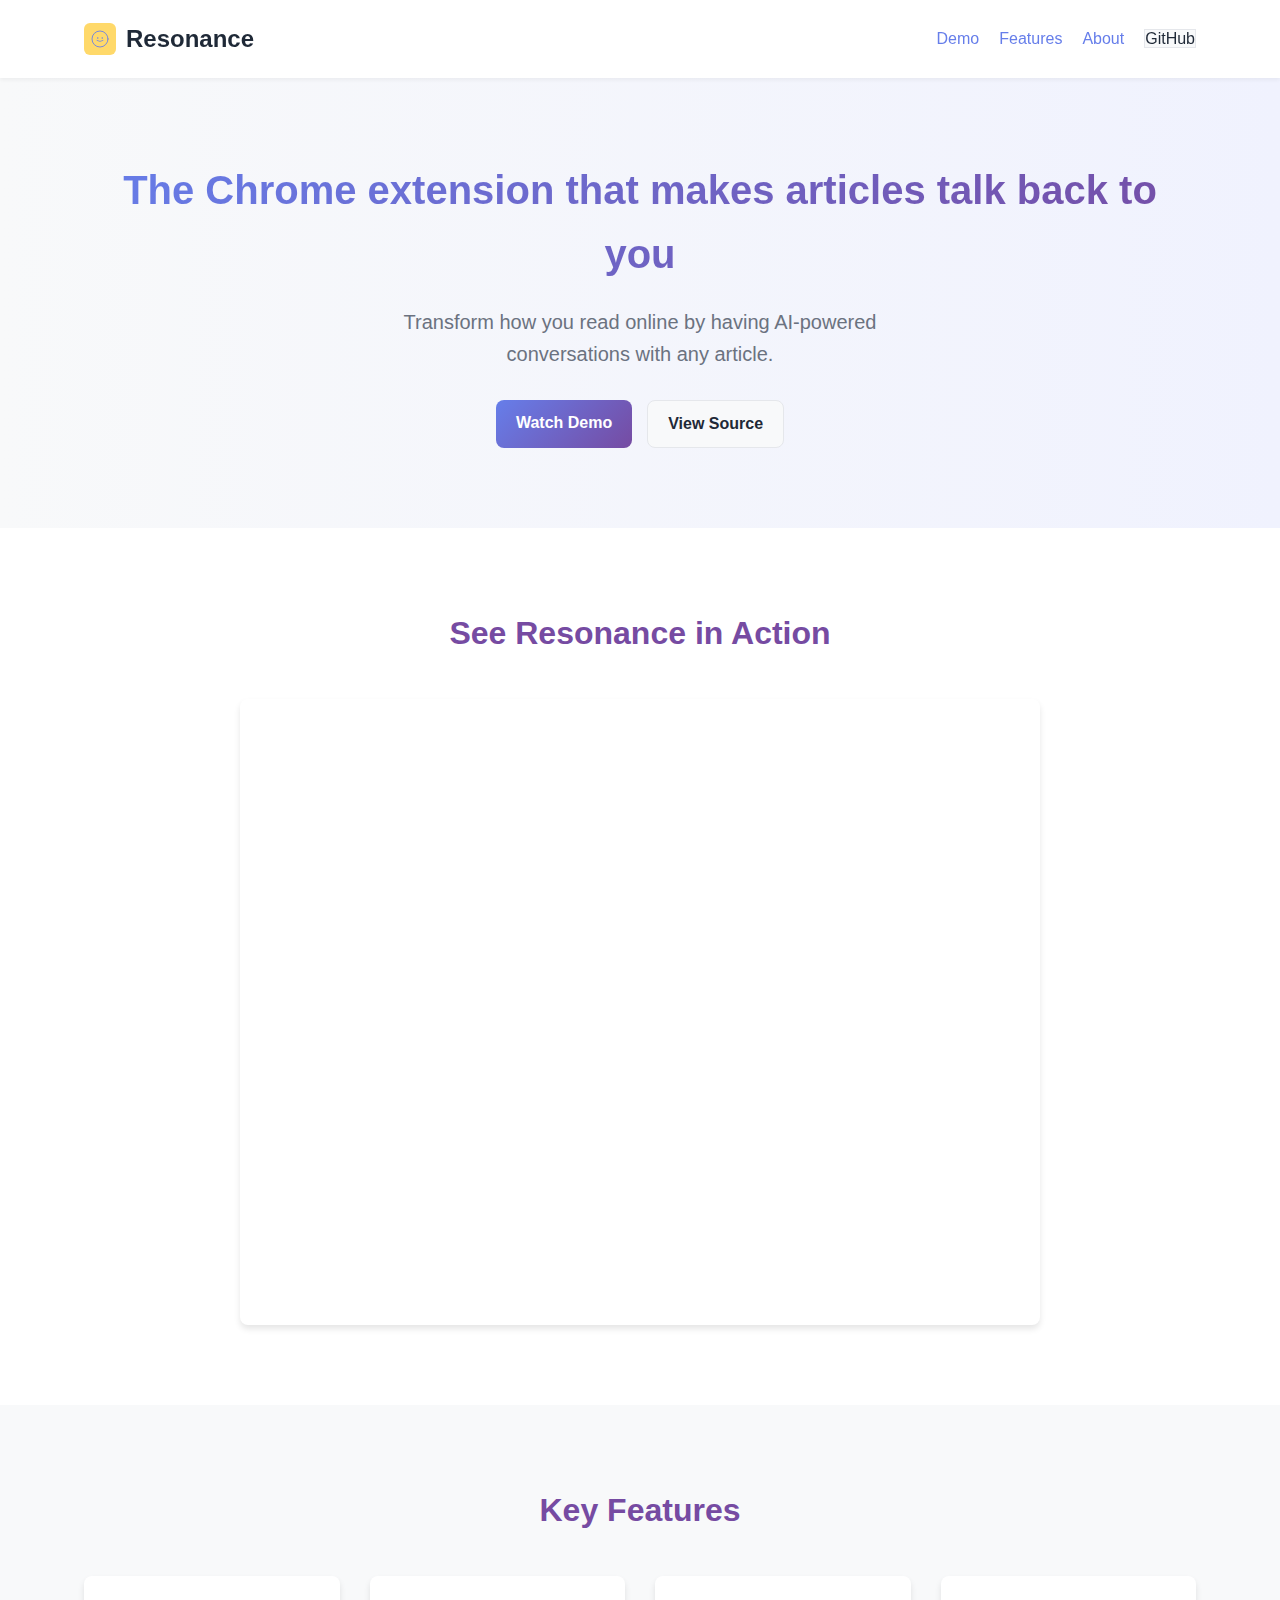
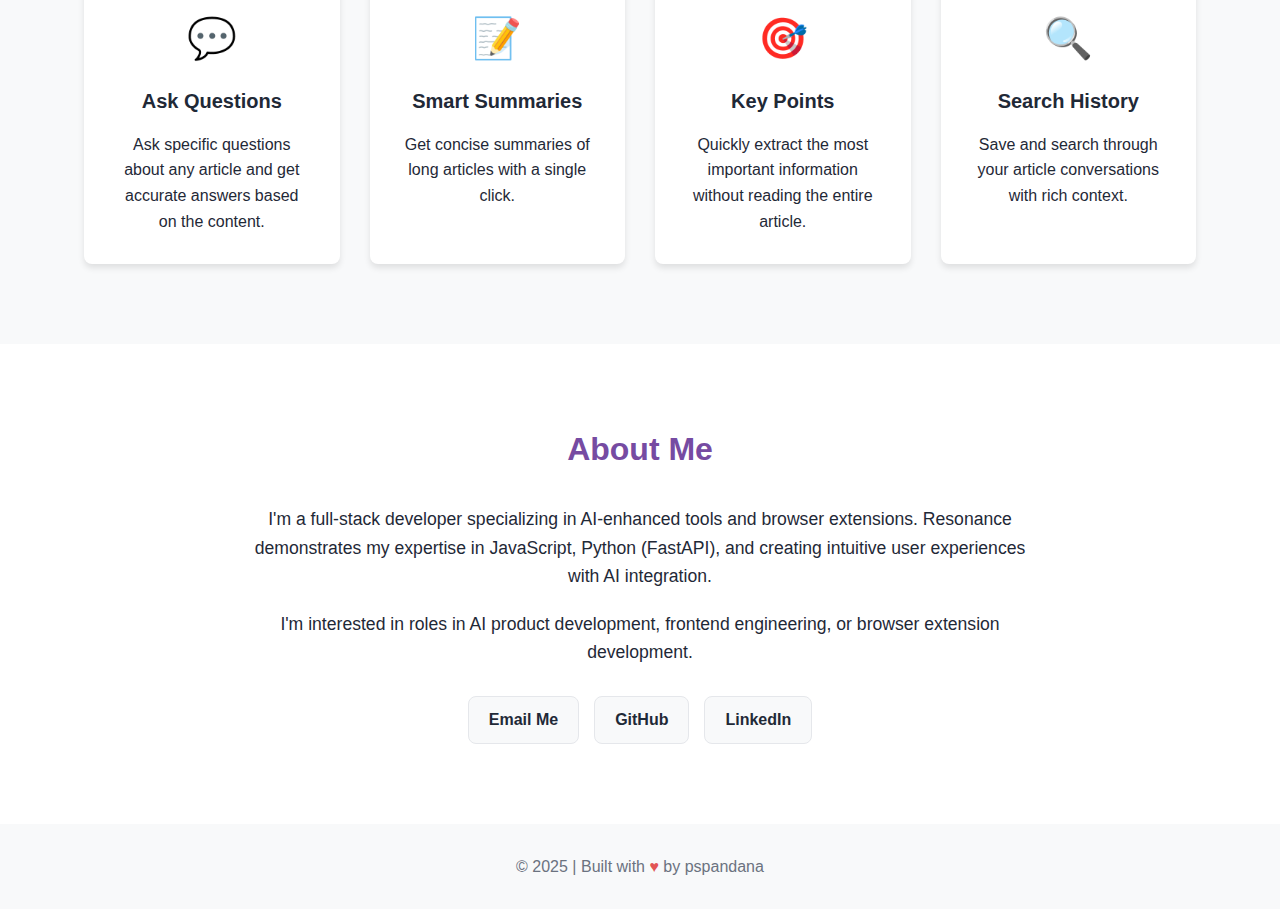
<file: index.html>
<!DOCTYPE html>
<html lang="en">
<head>
  <meta charset="UTF-8">
  <meta name="viewport" content="width=device-width, initial-scale=1.0">
  <title>Resonance: AI-Powered Article Conversations</title>
  <link rel="stylesheet" href="styles.css">
  
  <!-- SEO and Social Tags -->
  <meta name="description" content="Resonance is a Chrome extension that lets you have conversations with articles you're reading. Ask questions, get summaries, extract key points.">
  <meta property="og:title" content="Resonance: AI-Powered Article Conversations">
  <meta property="og:description" content="Have conversations with any article you read online using AI.">
  <meta property="og:type" content="website">
  <meta property="og:url" content="https://pspandana.github.io/resonance/">
</head>
<body>
  <header>
    <div class="container">
      <div class="logo">
        <svg width="32" height="32" viewBox="0 0 128 128" xmlns="http://www.w3.org/2000/svg">
          <rect width="128" height="128" fill="#FFD96A" rx="24"/>
          <circle cx="64" cy="64" r="32" fill="none" stroke="#667eea" stroke-width="3.5" stroke-linecap="round"/>
          <circle cx="55" cy="60" r="3" fill="#667eea"/>
          <circle cx="73" cy="60" r="3" fill="#667eea"/>
          <path d="M 52 70 Q 64 78 76 70" fill="none" stroke="#667eea" stroke-width="3" stroke-linecap="round"/>
        </svg>
        <h1>Resonance</h1>
      </div>
      <nav>
        <ul>
          <li><a href="#demo">Demo</a></li>
          <li><a href="#features">Features</a></li>
          <li><a href="#about">About</a></li>
          <li><a href="https://github.com/pspandana/resonance" class="btn-secondary">GitHub</a></li>
        </ul>
      </nav>
    </div>
  </header>

  <section class="hero">
    <div class="container">
      <div class="hero-content">
        <h2>The Chrome extension that makes articles talk back to you</h2>
        <p>Transform how you read online by having AI-powered conversations with any article.</p>
        <div class="cta-buttons">
          <a href="#demo" class="btn btn-primary">Watch Demo</a>
          <a href="https://github.com/pspandana/resonance" class="btn btn-secondary">View Source</a>
        </div>
      </div>
    </div>
  </section>

  <section id="demo" class="demo">
    <div class="container">
      <h2>See Resonance in Action</h2>
      <div class="video-container">
        <!-- Replace YOUR_VIDEO_ID with your YouTube video ID -->
        <iframe src="https://www.youtube.com/embed/YOUR_VIDEO_ID" 
                title="Resonance Demo" 
                frameborder="0" 
                allow="accelerometer; autoplay; clipboard-write; encrypted-media; gyroscope; picture-in-picture" 
                allowfullscreen></iframe>
      </div>
    </div>
  </section>

  <section id="features" class="features">
    <div class="container">
      <h2>Key Features</h2>
      <div class="feature-grid">
        <div class="feature">
          <div class="feature-icon">💬</div>
          <h3>Ask Questions</h3>
          <p>Ask specific questions about any article and get accurate answers based on the content.</p>
        </div>
        <div class="feature">
          <div class="feature-icon">📝</div>
          <h3>Smart Summaries</h3>
          <p>Get concise summaries of long articles with a single click.</p>
        </div>
        <div class="feature">
          <div class="feature-icon">🎯</div>
          <h3>Key Points</h3>
          <p>Quickly extract the most important information without reading the entire article.</p>
        </div>
        <div class="feature">
          <div class="feature-icon">🔍</div>
          <h3>Search History</h3>
          <p>Save and search through your article conversations with rich context.</p>
        </div>
      </div>
    </div>
  </section>

  <section id="about" class="about">
    <div class="container">
      <h2>About Me</h2>
      <p>I'm a full-stack developer specializing in AI-enhanced tools and browser extensions. Resonance demonstrates my expertise in JavaScript, Python (FastAPI), and creating intuitive user experiences with AI integration.</p>
      <p>I'm interested in roles in AI product development, frontend engineering, or browser extension development.</p>
      <div class="contact">
        <a href="mailto:your.email@example.com" class="btn btn-secondary">Email Me</a>
        <a href="https://github.com/pspandana" class="btn btn-secondary">GitHub</a>
        <a href="https://linkedin.com/in/yourprofile" class="btn btn-secondary">LinkedIn</a>
      </div>
    </div>
  </section>

  <footer>
    <div class="container">
      <p>&copy; 2025 | Built with <span class="heart">♥</span> by pspandana</p>
    </div>
  </footer>
</body>
</html>
</file>
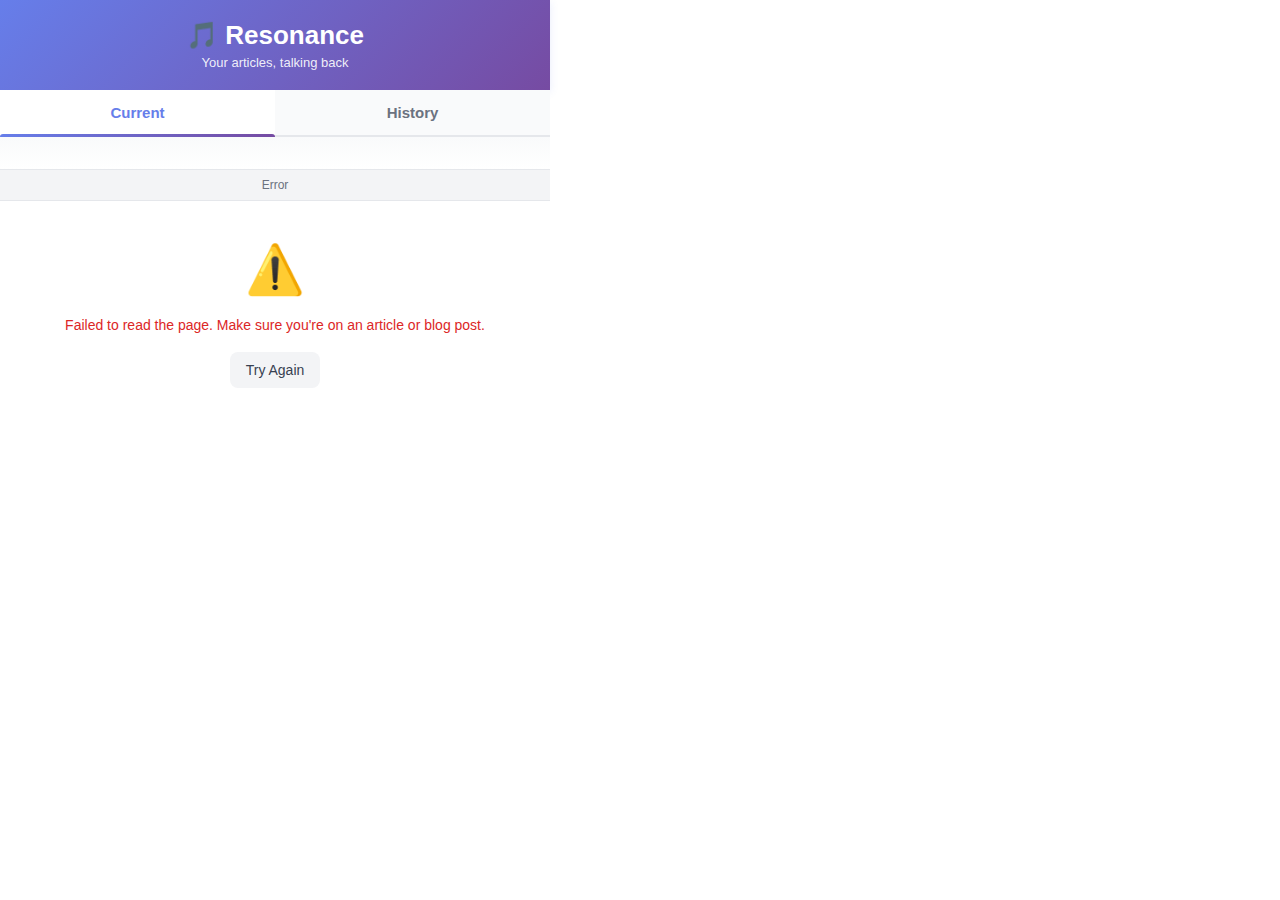
<file: extension/popup/popup.html>
<!DOCTYPE html>
<html lang="en">
<head>
  <meta charset="UTF-8">
  <meta name="viewport" content="width=device-width, initial-scale=1.0">
  <title>Resonance</title>
  <link rel="stylesheet" href="popup.css">
</head>
<body>
  <div class="container">
    <!-- Header with navigation -->
    <div class="header">
      <h1>🎵 Resonance</h1>
      <p class="tagline">Your articles, talking back</p>
    </div>

    <!-- Tab Navigation -->
    <div class="nav-tabs">
      <button id="tab-current" class="tab-btn active">Current</button>
      <button id="tab-history" class="tab-btn">History</button>
    </div>

    <!-- CURRENT VIEW -->
    <div id="current-view" class="view">
      <!-- Article Info -->
      <div id="article-info" class="article-info"></div>

      <!-- Status -->
      <div class="status-bar">
        <span id="status">Initializing...</span>
      </div>

      <!-- Controls -->
      <div id="controls" class="controls hidden">
        <div class="button-group">
          <button id="summarize-btn" class="btn btn-primary">📝 Summarize</button>
          <button id="key-points-btn" class="btn btn-primary">🎯 Key Points</button>
        </div>

        <!-- Q&A Input -->
        <div class="query-section">
          <div class="input-group">
            <input 
              type="text" 
              id="query-input" 
              placeholder="Ask a question about this article..."
              class="query-input"
            />
            <button id="send-btn" class="send-btn" style="display: none;">➤</button>
          </div>
        </div>
      </div>

      <!-- Loading State -->
      <div id="loading-response" class="loading hidden">
        <div class="spinner"></div>
        <p>Processing...</p>
      </div>

      <!-- Response Container -->
      <div id="response-container" class="response-container hidden">
        <div class="response-header">
          <h3>Response</h3>
          <button id="copy-btn" class="icon-btn" title="Copy to clipboard">📋</button>
        </div>
        <div id="response-content" class="response-content"></div>
      </div>

      <!-- Error Container -->
      <div id="error-container" class="error-container hidden">
        <div class="error-icon">⚠️</div>
        <p id="error-message"></p>
        <button id="retry-btn" class="btn btn-secondary">Try Again</button>
      </div>
    </div>

    <!-- HISTORY VIEW -->
    <div id="history-view" class="view hidden">
      <div class="history-header">
        <h2>Conversation History</h2>
        <button id="refresh-history" class="icon-btn" title="Refresh">🔄</button>
      </div>

      <!-- Search Box -->
      <div class="search-box">
        <input 
          type="text" 
          placeholder="Search conversations..." 
          class="search-input"
        />
        <span class="search-icon">🔍</span>
      </div>

      <!-- Loading State -->
      <div id="history-loading" class="loading hidden">
        <div class="spinner"></div>
        <p>Loading history...</p>
      </div>

      <!-- Empty State -->
      <div id="history-empty" class="empty-state hidden">
        <div class="empty-icon">📭</div>
        <p>No conversations yet</p>
        <p class="empty-hint">Start by summarizing an article or asking questions!</p>
      </div>

      <!-- History List -->
      <div id="history-list" class="history-list"></div>

      <!-- Conversation Detail View -->
      <div id="conversation-detail" class="conversation-detail hidden">
        <button id="back-to-list" class="back-btn">← Back to History</button>
        <div id="detail-messages" class="messages-list"></div>
      </div>
    </div>
  </div>

  <script src="popup.js"></script>
</body>
</html>
</file>
<file: styles.css>
:root {
    --primary: #667eea;
    --primary-dark: #5a67d8;
    --accent: #764ba2;
    --accent-light: #FFD96A;
    --dark: #1f2937;
    --gray: #6b7280;
    --light-gray: #e5e7eb;
    --white: #ffffff;
    --radius: 8px;
    --shadow: 0 4px 6px rgba(0, 0, 0, 0.1);
    --transition: all 0.3s ease;
  }
  
  * {
    margin: 0;
    padding: 0;
    box-sizing: border-box;
  }
  
  body {
    font-family: -apple-system, BlinkMacSystemFont, 'Segoe UI', Roboto, sans-serif;
    line-height: 1.6;
    color: var(--dark);
  }
  
  .container {
    width: 90%;
    max-width: 1200px;
    margin: 0 auto;
    padding: 0 20px;
  }
  
  a {
    color: var(--primary);
    text-decoration: none;
    transition: var(--transition);
  }
  
  a:hover {
    color: var(--accent);
  }
  
  /* Header styles */
  header {
    padding: 20px 0;
    background-color: white;
    box-shadow: 0 2px 4px rgba(0,0,0,0.05);
    position: sticky;
    top: 0;
    z-index: 100;
  }
  
  header .container {
    display: flex;
    justify-content: space-between;
    align-items: center;
  }
  
  .logo {
    display: flex;
    align-items: center;
    gap: 10px;
  }
  
  .logo h1 {
    font-size: 1.5rem;
    font-weight: 700;
    margin: 0;
  }
  
  nav ul {
    display: flex;
    list-style: none;
    gap: 20px;
    align-items: center;
  }
  
  /* Button styles */
  .btn {
    display: inline-block;
    padding: 10px 20px;
    border-radius: var(--radius);
    font-weight: 600;
    transition: var(--transition);
  }
  
  .btn-primary {
    background: linear-gradient(135deg, var(--primary) 0%, var(--accent) 100%);
    color: white;
  }
  
  .btn-primary:hover {
    transform: translateY(-2px);
    box-shadow: var(--shadow);
    color: white;
  }
  
  .btn-secondary {
    background: #f8f9fa;
    color: var(--dark);
    border: 1px solid var(--light-gray);
  }
  
  .btn-secondary:hover {
    background: white;
    color: var(--primary);
  }
  
  /* Hero section */
  .hero {
    padding: 80px 0;
    background: linear-gradient(to right, #f8f9fa, #f0f2fe);
    text-align: center;
  }
  
  .hero h2 {
    font-size: 2.5rem;
    margin-bottom: 20px;
    background: linear-gradient(135deg, var(--primary) 0%, var(--accent) 100%);
    -webkit-background-clip: text;
    background-clip: text;
    color: transparent;
    display: inline-block;
  }
  
  .hero p {
    font-size: 1.25rem;
    color: var(--gray);
    max-width: 600px;
    margin: 0 auto 30px;
  }
  
  .cta-buttons {
    display: flex;
    gap: 15px;
    justify-content: center;
  }
  
  /* Demo section */
  .demo {
    padding: 80px 0;
    background: white;
    text-align: center;
  }
  
  .demo h2 {
    margin-bottom: 40px;
    font-size: 2rem;
    color: var(--accent);
  }
  
  .video-container {
    position: relative;
    padding-bottom: 56.25%; /* 16:9 Aspect Ratio */
    height: 0;
    max-width: 800px;
    margin: 0 auto;
    box-shadow: var(--shadow);
    border-radius: var(--radius);
    overflow: hidden;
  }
  
  .video-container iframe {
    position: absolute;
    top: 0;
    left: 0;
    width: 100%;
    height: 100%;
    border: none;
  }
  
  /* Features section */
  .features {
    padding: 80px 0;
    background: #f8f9fa;
    text-align: center;
  }
  
  .features h2 {
    margin-bottom: 40px;
    font-size: 2rem;
    color: var(--accent);
  }
  
  .feature-grid {
    display: grid;
    grid-template-columns: repeat(auto-fit, minmax(250px, 1fr));
    gap: 30px;
  }
  
  .feature {
    background: white;
    padding: 30px;
    border-radius: var(--radius);
    box-shadow: var(--shadow);
    transition: var(--transition);
  }
  
  .feature:hover {
    transform: translateY(-5px);
  }
  
  .feature-icon {
    font-size: 2.5rem;
    margin-bottom: 15px;
  }
  
  .feature h3 {
    margin-bottom: 15px;
    font-size: 1.25rem;
  }
  
  /* About section */
  .about {
    padding: 80px 0;
    background: white;
    text-align: center;
  }
  
  .about h2 {
    margin-bottom: 30px;
    font-size: 2rem;
    color: var(--accent);
  }
  
  .about p {
    max-width: 800px;
    margin: 0 auto 20px;
    font-size: 1.1rem;
  }
  
  .contact {
    display: flex;
    gap: 15px;
    justify-content: center;
    margin-top: 30px;
  }
  
  /* Footer */
  footer {
    background: #f8f9fa;
    padding: 30px 0;
    text-align: center;
    color: var(--gray);
  }
  
  .heart {
    color: #e25555;
  }
  
  /* Responsive styles */
  @media (max-width: 768px) {
    header .container {
      flex-direction: column;
      gap: 20px;
    }
    
    nav ul {
      gap: 15px;
      flex-wrap: wrap;
      justify-content: center;
    }
    
    .hero h2 {
      font-size: 1.75rem;
    }
    
    .hero p {
      font-size: 1rem;
    }
    
    .cta-buttons {
      flex-direction: column;
      align-items: center;
    }
    
    .feature-grid {
      grid-template-columns: 1fr;
    }
    
    .contact {
      flex-direction: column;
      align-items: center;
    }
  }
  
  /* Accessibility */
  @media (prefers-reduced-motion: reduce) {
    * {
      transition: none !important;
      animation: none !important;
    }
    
    .feature:hover,
    .btn-primary:hover {
      transform: none !important;
    }
  }
</file>
<file: extension/popup/popup.css>
* {
  margin: 0;
  padding: 0;
  box-sizing: border-box;
}

body {
  width: 550px;
  height: 650px;
  font-family: -apple-system, BlinkMacSystemFont, 'Segoe UI', Roboto, Oxygen, Ubuntu, Cantarell, sans-serif;
  background: #ffffff;
  color: #1f2937;
  overflow: hidden;
}

.container {
  display: flex;
  flex-direction: column;
  height: 100%;
  background: white;
}

/* Header */
.header {
  background: linear-gradient(135deg, #667eea 0%, #764ba2 100%);
  padding: 20px 16px;
  text-align: center;
  box-shadow: 0 2px 8px rgba(102, 126, 234, 0.15);
}

.header h1 {
  font-size: 26px;
  color: white;
  margin-bottom: 4px;
  font-weight: 600;
}

.tagline {
  font-size: 13px;
  color: rgba(255, 255, 255, 0.9);
}

/* Tab Navigation */
.nav-tabs {
  display: flex;
  background: #f9fafb;
  border-bottom: 2px solid #e5e7eb;
}

.tab-btn {
  flex: 1;
  padding: 14px;
  background: transparent;
  border: none;
  cursor: pointer;
  font-size: 15px;
  font-weight: 600;
  color: #6b7280;
  transition: all 0.2s;
  position: relative;
}

.tab-btn:hover {
  background: rgba(102, 126, 234, 0.05);
  color: #667eea;
}

.tab-btn.active {
  color: #667eea;
  background: white;
}

.tab-btn.active::after {
  content: '';
  position: absolute;
  bottom: -2px;
  left: 0;
  right: 0;
  height: 3px;
  background: linear-gradient(135deg, #667eea 0%, #764ba2 100%);
  border-radius: 3px 3px 0 0;
}

/* Views */
.view {
  flex: 1;
  overflow-y: auto;
  background: white;
  max-height: calc(600px - 150px);
}

.view.hidden {
  display: none;
}

/* Article Info */
.article-info {
  padding: 16px;
  background: linear-gradient(to bottom, #f9fafb, white);
  border-bottom: 1px solid #e5e7eb;
}

.article-info h2 {
  font-size: 16px;
  color: #111827;
  margin-bottom: 8px;
  line-height: 1.4;
}

.article-meta {
  font-size: 12px;
  color: #6b7280;
}

/* Status Bar */
.status-bar {
  padding: 8px 16px;
  background: #f3f4f6;
  border-bottom: 1px solid #e5e7eb;
  font-size: 12px;
  color: #6b7280;
  text-align: center;
}

/* Controls */
.controls {
  padding: 16px;
}

.controls.hidden {
  display: none;
}

.button-group {
  display: grid;
  grid-template-columns: 1fr 1fr;
  gap: 8px;
  margin-bottom: 16px;
}

/* Buttons */
.btn {
  padding: 10px 16px;
  border: none;
  border-radius: 8px;
  font-size: 14px;
  font-weight: 500;
  cursor: pointer;
  transition: all 0.2s;
}

.btn-primary {
  background: linear-gradient(135deg, #667eea 0%, #764ba2 100%);
  color: white;
}

.btn-primary:hover {
  transform: translateY(-1px);
  box-shadow: 0 4px 12px rgba(102, 126, 234, 0.4);
}

.btn-secondary {
  background: #f3f4f6;
  color: #374151;
}

.btn-secondary:hover {
  background: #e5e7eb;
}

.icon-btn {
  background: transparent;
  border: none;
  font-size: 20px;
  cursor: pointer;
  padding: 6px 10px;
  border-radius: 6px;
  transition: all 0.2s;
}

.icon-btn:hover {
  background: rgba(102, 126, 234, 0.1);
  transform: scale(1.1);
}

/* Query Section */
.query-section {
  margin-top: 16px;
}

.input-group {
  position: relative;
  display: flex;
  align-items: center;
}

.query-input {
  width: 100%;
  padding: 12px 48px 12px 12px;
  border: 2px solid #e5e7eb;
  border-radius: 8px;
  font-size: 14px;
  transition: all 0.2s;
}

.query-input:focus {
  outline: none;
  border-color: #667eea;
  box-shadow: 0 0 0 3px rgba(102, 126, 234, 0.1);
}

.send-btn {
  position: absolute;
  right: 8px;
  background: #667eea;
  color: white;
  border: none;
  border-radius: 6px;
  padding: 8px 12px;
  font-size: 16px;
  cursor: pointer;
  transition: all 0.2s;
}

.send-btn:hover {
  background: #5568d3;
  transform: scale(1.05);
}

/* Loading */
.loading {
  text-align: center;
  padding: 60px 16px;
}

.loading.hidden {
  display: none;
}

.spinner {
  width: 48px;
  height: 48px;
  border: 4px solid #f3f4f6;
  border-top-color: #667eea;
  border-radius: 50%;
  animation: spin 0.8s linear infinite;
  margin: 0 auto 20px;
}

@keyframes spin {
  to { transform: rotate(360deg); }
}

.loading p {
  color: #6b7280;
  font-size: 15px;
  font-weight: 500;
}

/* Response Container */
.response-container {
  padding: 16px;
  margin: 16px;
  background: #f9fafb;
  border-radius: 12px;
  border: 1px solid #e5e7eb;
}

.response-container.hidden {
  display: none;
}

.response-header {
  display: flex;
  justify-content: space-between;
  align-items: center;
  margin-bottom: 12px;
  padding-bottom: 8px;
  border-bottom: 1px solid #e5e7eb;
}

.response-header h3 {
  font-size: 14px;
  color: #374151;
  font-weight: 600;
}

.response-content {
  font-size: 14px;
  line-height: 1.6;
  color: #1f2937;
}

.response-content p {
  margin-bottom: 12px;
}

.response-content ul {
  padding-left: 20px;
}

.response-content li {
  margin-bottom: 8px;
}

/* Error Container */
.error-container {
  text-align: center;
  padding: 40px 16px;
}

.error-container.hidden {
  display: none;
}

.error-icon {
  font-size: 48px;
  margin-bottom: 16px;
}

.error-container p {
  color: #dc2626;
  margin-bottom: 16px;
  font-size: 14px;
  line-height: 1.6;
}

/* History View */
.history-header {
  display: flex;
  justify-content: space-between;
  align-items: center;
  padding: 16px;
  background: white;
  border-bottom: 1px solid #e5e7eb;
}

.history-header h2 {
  font-size: 20px;
  color: #111827;
  font-weight: 700;
}

/* Search Box */
.search-box {
  position: relative;
  padding: 12px 16px;
  background: white;
  border-bottom: 1px solid #e5e7eb;
}

.search-input {
  width: 100%;
  padding: 10px 40px 10px 14px;
  border: 2px solid #e5e7eb;
  border-radius: 8px;
  font-size: 14px;
  transition: all 0.2s;
  background: #f9fafb;
}

.search-input:focus {
  outline: none;
  border-color: #667eea;
  background: white;
  box-shadow: 0 0 0 3px rgba(102, 126, 234, 0.1);
}

.search-icon {
  position: absolute;
  right: 28px;
  top: 50%;
  transform: translateY(-50%);
  font-size: 18px;
  color: #9ca3af;
}

/* Empty State */
.empty-state {
  text-align: center;
  padding: 80px 16px;
}

.empty-state.hidden {
  display: none;
}

.empty-icon {
  font-size: 72px;
  margin-bottom: 20px;
  opacity: 0.4;
}

.empty-state p {
  color: #374151;
  font-size: 16px;
  font-weight: 500;
  margin-bottom: 10px;
}

.empty-hint {
  font-size: 13px;
  color: #6b7280;
  line-height: 1.5;
}

/* History List */
.history-list {
  padding: 12px;
  overflow-y: auto;
  max-height: calc(600px - 220px);
}

.conversation-item {
  padding: 14px 16px;
  margin-bottom: 10px;
  background: white;
  border: 1px solid #e5e7eb;
  border-radius: 10px;
  cursor: pointer;
  transition: all 0.2s;
  box-shadow: 0 1px 3px rgba(0, 0, 0, 0.05);
}

.conversation-item:hover {
  background: #f9fafb;
  border-color: #667eea;
  transform: translateY(-2px);
  box-shadow: 0 4px 12px rgba(102, 126, 234, 0.15);
}

.conversation-title {
  font-size: 15px;
  font-weight: 600;
  color: #111827;
  margin-bottom: 8px;
  line-height: 1.4;
  display: -webkit-box;
  -webkit-line-clamp: 2;
  -webkit-box-orient: vertical;
  overflow: hidden;
}

.conversation-meta {
  font-size: 12px;
  color: #6b7280;
  margin-bottom: 8px;
}

.conversation-preview {
  font-size: 13px;
  color: #9ca3af;
  font-style: italic;
  display: -webkit-box;
  -webkit-line-clamp: 1;
  -webkit-box-orient: vertical;
  overflow: hidden;
}

/* Conversation Detail */
.conversation-detail {
  padding: 16px;
}

.conversation-detail.hidden {
  display: none;
}

.back-btn {
  background: transparent;
  border: none;
  color: #667eea;
  font-size: 14px;
  cursor: pointer;
  padding: 8px 0;
  margin-bottom: 16px;
  font-weight: 500;
}

.back-btn:hover {
  text-decoration: underline;
}

/* Messages List */
.messages-list {
  display: flex;
  flex-direction: column;
  gap: 12px;
}

.message-item {
  padding: 12px;
  border-radius: 8px;
  background: #f9fafb;
  border: 1px solid #e5e7eb;
}

.message-item.user {
  background: linear-gradient(135deg, rgba(102, 126, 234, 0.1) 0%, rgba(118, 75, 162, 0.1) 100%);
  border-color: rgba(102, 126, 234, 0.3);
}

.message-role {
  font-size: 11px;
  font-weight: 600;
  color: #6b7280;
  margin-bottom: 6px;
  text-transform: uppercase;
  letter-spacing: 0.5px;
}

.message-content {
  font-size: 13px;
  line-height: 1.5;
  color: #1f2937;
  word-wrap: break-word;
}

.message-time {
  font-size: 10px;
  color: #9ca3af;
  margin-top: 6px;
  text-align: right;
}

/* Scrollbar */
::-webkit-scrollbar {
  width: 6px;
}

::-webkit-scrollbar-track {
  background: #f3f4f6;
}

::-webkit-scrollbar-thumb {
  background: #d1d5db;
  border-radius: 3px;
}

::-webkit-scrollbar-thumb:hover {
  background: #9ca3af;
}
</file>
